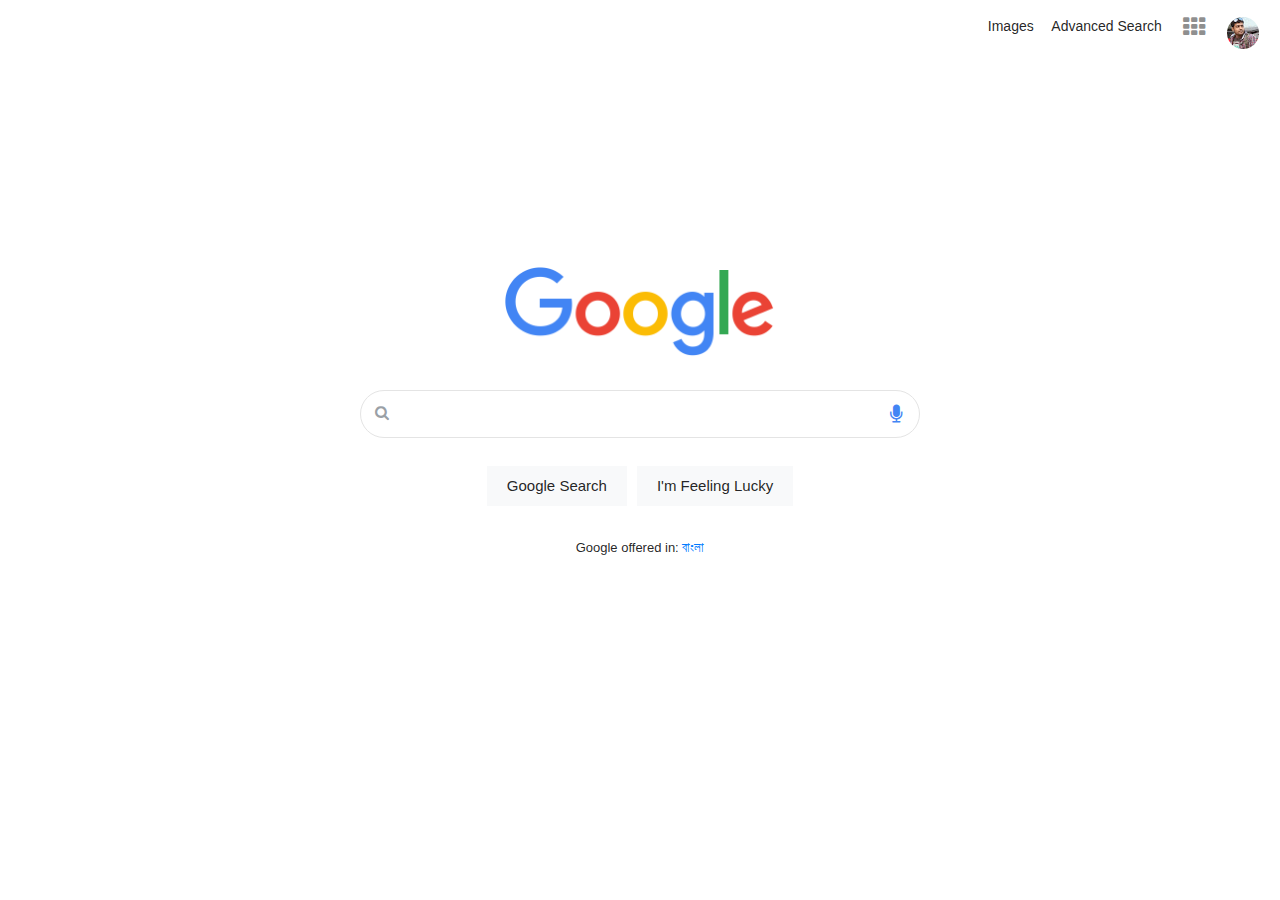
<file: index.html>
<!DOCTYPE html>
<html lang="en">
  <head>
    <title>Search</title>
    
    <link
      href="https://maxcdn.bootstrapcdn.com/font-awesome/4.7.0/css/font-awesome.min.css"
      rel="stylesheet"
    />
    <link rel="stylesheet" href="https://maxcdn.bootstrapcdn.com/bootstrap/4.0.0/css/bootstrap.min.css" integrity="sha384-Gn5384xqQ1aoWXA+058RXPxPg6fy4IWvTNh0E263XmFcJlSAwiGgFAW/dAiS6JXm" crossorigin="anonymous">
    <link rel="stylesheet" href="styles.css" />
  </head>
  <body >
    <div class="container-flui">
      <header class="navmenu d-flex flex-row-reverse">

        <ul class="header-menu d-flex">
          
          <li><a class="link" href="images-search.html">Images</a></li>
          <li><a class="link" href="advanced-search.html">Advanced Search</a></li>
          <li>
            <a href="#" class="link"><i class="fa fa-th"></i></a>
          </li>
          <li><img class="pp-img" src="pp.png" alt="pp"></li>
        </ul>
      </header>
      <div class="main">
        <div class="logo">
          <img src="googlelogo.png" alt="google logo" />
        </div>
        <form action="https://google.com/search">
          <input class="search-box" type="search" name="q" />
          <i class="fa fa-search icon-search"></i>
          <i class="fa fa-microphone icon-micro"></i>
          <div class="buttons">
            <button type="submit" class="btn-search">Google Search</button>
            <button type="submit" name="btnI" value="1" class="btn-search">
              I'm Feeling Lucky
            </button>
          </div>
        </form>
        <div class="lang-offer">Google offered in: <a href="#">বাংলা</a></div>
      </div>
    </div>

  </body>
</html>
</file>
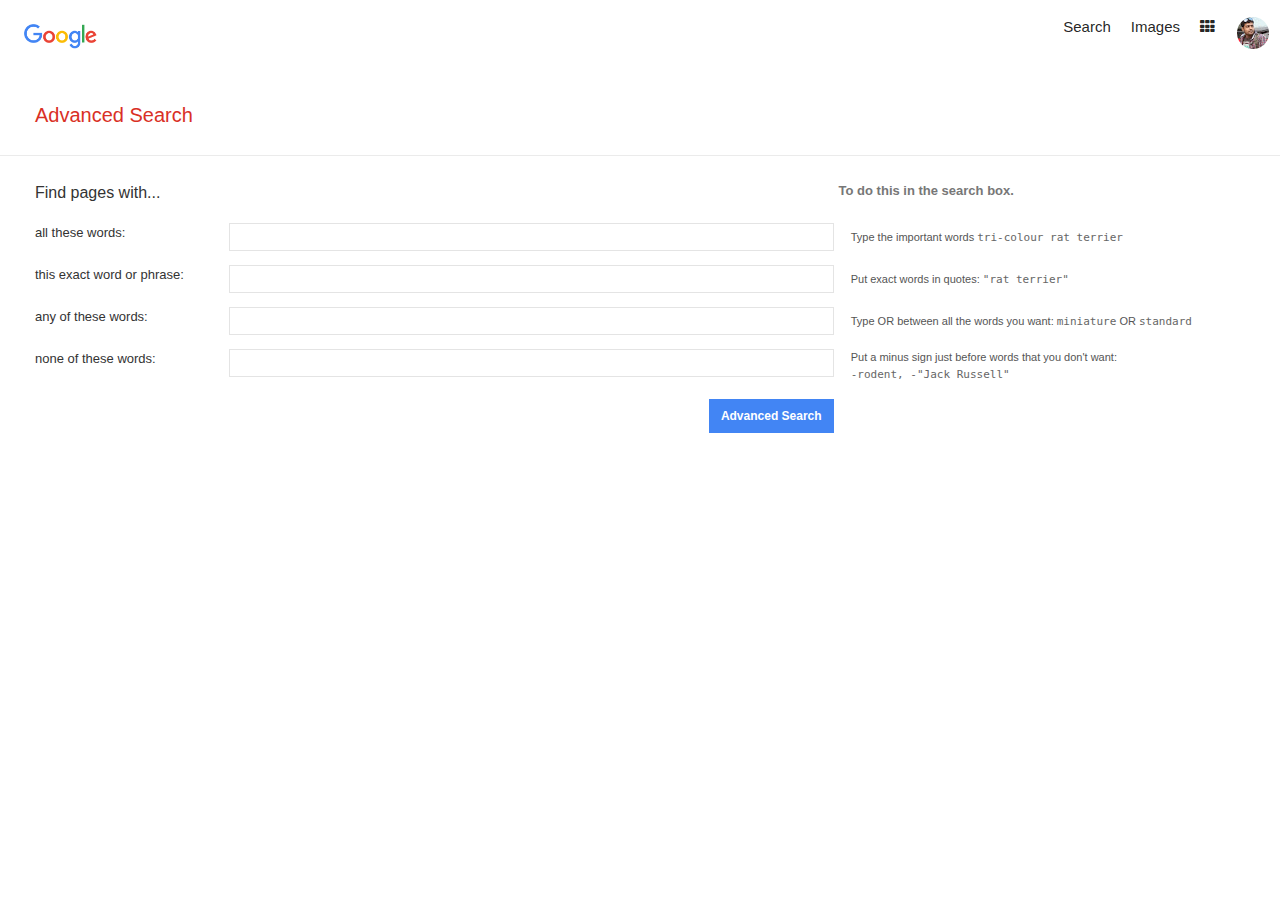
<file: advanced-search.html>
<!DOCTYPE html>
<html>
  <head>
    <meta charset="utf-8">
    <meta http-equiv="X-UA-Compatible" content="IE=edge">
    <title>Google Advanced Search</title>
    <meta name="description" content="">
    <meta name="viewport" content="width=device-width, initial-scale=1">
    <link rel="stylesheet" href="https://maxcdn.bootstrapcdn.com/bootstrap/4.0.0/css/bootstrap.min.css" integrity="sha384-Gn5384xqQ1aoWXA+058RXPxPg6fy4IWvTNh0E263XmFcJlSAwiGgFAW/dAiS6JXm" crossorigin="anonymous">
    <link rel="stylesheet" href="styles.css" />
    <link href="https://maxcdn.bootstrapcdn.com/font-awesome/4.7.0/css/font-awesome.min.css" rel="stylesheet" />    
  </head>
  <body>
    <div class="container-flui">
      <div class="advanced-header">
        <div class="logo"><img src="googlelogo.png" alt=""></div>
        <div class="other-nav">
          <ul>
            <li><a class="other-page" href="index.html">Search</a></li>
            <li><a class="other-page" href="images-search.html">Images</a></li>
            <li>
              <a href="#" class="other-page"><i class="fa fa-th"></i></a>
            </li>
            <li><img class="pp-img" src="pp.png" alt="pp"></li>
          </ul>
        </div>
      </div>

      <div class="text">Advanced Search</div>
      <form action="https://www.google.com.bd/search">
        <div class="hr"></div>
        <div class="advance-content">
          <div class="ch">
            <div class="ch1">
              <span>Find pages with...</span>
            </div>
            <div class="ch2">
            &nbsp;
            </div>
            <div class="ch3">
              To do this in the search box.
            </div>
          </div>
          <div class="fiw">
              <div class="ch1">
                <label for="">all these words:</label>
              </div>
              <div class="ch2">
                <input name="as_q" type="text">
              </div>
              <div class="ch3">
                <div class="ch3__text">
                  Type the important words <span>tri-colour rat terrier</span>
                </div>
                
              </div>          
          </div>  
          <div class="fiw">
              <div class="ch1">
                <label for="">this exact word or phrase:</label>
              </div>
              <div class="ch2">
                <input type="text" name="as_epq">
              </div>
              <div class="ch3">
                <div class="ch3__text">
                  Put exact words in quotes: <span>"rat terrier"</span>
                </div>
              </div>          
          </div>  

          <div class="fiw">
              <div class="ch1">
                <label for="">any of these words:</label>
              </div>
              <div class="ch2">
                <input type="text" name="as_oq">
              </div>
              <div class="ch3">
                <div class="ch3__text">
                  Type OR between all the words you want: <span>miniature</span> OR <span>standard</span>
                </div>
              </div>          
          </div>     

          <div class="fiw">
              <div class="ch1">
                <label for="">none of these words:</label>
              </div>
              <div class="ch2">
                <input type="text" name="as_eq">
              </div>
              <div class="ch3">
                <div class="ch3__text">
                  Put a minus sign just before words that you don't want: <span>-rodent, -"Jack Russell"</span>
                </div>
              </div>          
          </div>  
          <div class="fiw">
              <div class="ch1">
                &nbsp;
              </div>
              <div class="ch2">
                <button>Advanced Search</button>
              </div>
              <div class="ch3">
                &nbsp;
                
              </div>          
          </div>          
        </div>

      </form>
           
    </div>
   
  </body>
</html>
</file>
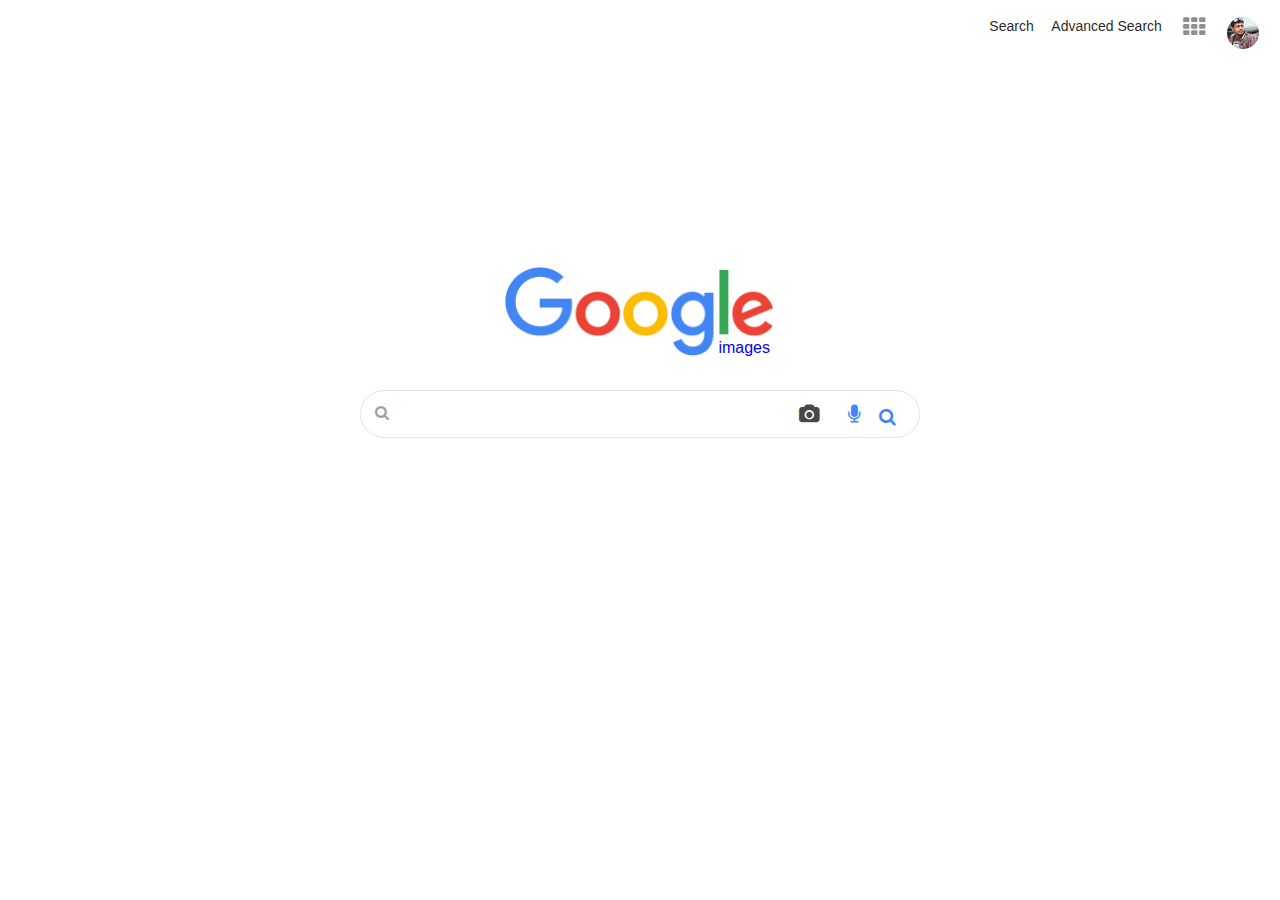
<file: images-search.html>
<!DOCTYPE html>
<html lang="en">
  <head>
    <title>Search</title>
    
    <link
      href="https://maxcdn.bootstrapcdn.com/font-awesome/4.7.0/css/font-awesome.min.css"
      rel="stylesheet"
    />
    <link rel="stylesheet" href="https://maxcdn.bootstrapcdn.com/bootstrap/4.0.0/css/bootstrap.min.css" integrity="sha384-Gn5384xqQ1aoWXA+058RXPxPg6fy4IWvTNh0E263XmFcJlSAwiGgFAW/dAiS6JXm" crossorigin="anonymous">
    <link rel="stylesheet" href="styles.css" />
  </head>
  <body >
    <div class="container-flui">
      <header class="navmenu d-flex flex-row-reverse">

        <ul class="header-menu d-flex">
          
          <li><a class="link" href="index.html">Search</a></li>
          <li><a class="link" href="advanced-search.html">Advanced Search</a></li>
          <li>
            <a href="#" class="link"><i class="fa fa-th"></i></a>
          </li>
          <li><img class="pp-img" src="pp.png" alt="pp"></li>
        </ul>
      </header>
      <div class="main">
        <div class="logo">
          <img src="googlelogo.png" alt="google logo" />
          <span>images</span>
        </div>
        <form action="https://www.google.com/images?q">
          <input class="search-box" type="search" name="q" />
          <i class="fa fa-search icon-search"></i>
          <i class="fa fa-camera icon-camera"></i>
          <i class="fa fa-microphone image-search__micro"></i>
          <button type="submit" class="image-search__button">
            <i class="fa fa-search" id="search"></i>
          </button>
        </form>
        
      </div>
    </div>

  </body>
</html>
</file>
<file: styles.css>
body {
  margin: 0;
  padding: 0;
  -webkit-box-sizing: border-box;
          box-sizing: border-box;
  font-family: Arial, sans-serif;
  color: rgba(0, 0, 0, 0.87);
  padding-right: 0px !important;
  padding-left: 0px !important;
}

ul {
  list-style: none;
}

.navmenu ul {
  font-size: 14px;
}

.navmenu ul li {
  margin-top: 1rem;
  margin-right: 1.1rem;
}

.navmenu ul li a {
  text-decoration: none;
  color: rgba(0, 0, 0, 0.87);
}

.navmenu ul li a .fa-th {
  font-size: 1.4rem;
  padding: 0 0.2rem;
  color: rgba(0, 0, 0, 0.44);
}

.navmenu .link {
  color: rgba(0, 0, 0, 0.87);
}

.navmenu .link:hover {
  text-decoration: underline;
}

.main {
  width: 100%;
  display: -webkit-box;
  display: -ms-flexbox;
  display: flex;
  -webkit-box-orient: vertical;
  -webkit-box-direction: normal;
      -ms-flex-direction: column;
          flex-direction: column;
  -webkit-box-align: center;
      -ms-flex-align: center;
          align-items: center;
  margin-top: 200px;
}

.main .image-search__button {
  position: absolute;
  right: 18px;
  top: 15px;
  cursor: pointer;
  background: none;
  border: none;
}

.main .image-search__button:focus {
  outline: none;
}

.main .image-search__button #search {
  position: relative;
  color: #4285f4;
  top: 0;
  font-size: 18px;
}

.main .logo {
  position: relative;
}

.main .logo img {
  width: 270px;
  height: auto;
  max-width: 60vh;
  margin-bottom: 2rem;
}

.main .logo span {
  position: absolute;
  color: blue;
  bottom: 30px;
  right: 5px;
}

.main form {
  position: relative;
}

.main .search-box {
  width: 560px;
  border: 1px solid #e4e4e4;
  border-radius: 24px;
  padding: 11px 40px;
  display: -webkit-box;
  display: -ms-flexbox;
  display: flex;
  font-size: 16px;
}

.main .search-box:hover, .main .search-box:focus {
  -webkit-box-shadow: 0 1px 6px 0 rgba(32, 33, 36, 0.28);
          box-shadow: 0 1px 6px 0 rgba(32, 33, 36, 0.28);
  border-color: rgba(223, 225, 229, 0);
}

.main .search-box:focus {
  outline: none;
}

.main .image-search {
  width: 500px;
}

.main .buttons {
  display: -webkit-box;
  display: -ms-flexbox;
  display: flex;
  -webkit-box-pack: center;
      -ms-flex-pack: center;
          justify-content: center;
}

.main .buttons .btn-search {
  padding: 0.5rem 1.2rem;
  color: rgba(0, 0, 0, 0.87);
  border: 1px solid transparent;
  background: #f8f9fa;
  margin: 1.7rem 0.3rem 2rem 0.3rem;
  font-size: 15px;
  cursor: pointer;
}

.main .buttons .btn-search:hover, .main .buttons .btn-search:focus {
  -webkit-box-shadow: 0 1px 1px rgba(0, 0, 0, 0.1);
          box-shadow: 0 1px 1px rgba(0, 0, 0, 0.1);
  background-image: -webkit-linear-gradient(top, #f8f8f8, #f1f1f1);
  background-color: #f8f8f8;
  border: 1px solid #c6c6c6;
  outline: none;
  text-decoration: none;
}

.main .fa {
  font-size: 1.2rem;
  position: absolute;
  color: rgba(0, 0, 0, 0.72);
  top: 15px;
}

.main .fa-microphone {
  color: #4285f4;
}

.main .fa-camera {
  right: 100px;
}

.main .icon-micro {
  right: 18px;
}

.main .icon-search {
  left: 15px;
  font-size: 15px;
  color: #9aa0a6;
}

.main .image-search__icon {
  left: 15px;
  color: rgba(0, 0, 0, 0.44);
  font-size: 16px;
  top: 17px;
}

.main .image-search__micro {
  right: 60px;
}

.main .icon-camera {
  right: 100px;
}

.main .image-search__button {
  position: absolute;
  right: 18px;
  top: 15px;
  cursor: pointer;
  background: none;
  border: none;
  color: #3c4043;
}

.main .image-search__button:focus {
  outline: none;
}

.main .image-search__button #search {
  position: relative;
  color: #4285f4;
  top: 0;
  font-size: 18px;
}

.main .lang-offer {
  font-size: 13px;
}

.container-flui {
  min-height: 100vh;
}

.row {
  margin-right: 0;
}

.footer {
  margin-top: 100px;
  clear: both;
  padding-top: 20px;
  background: #F2F2F2;
  color: #0000008a;
  position: relative;
  bottom: 0;
  width: 100%;
  font-size: .9rem;
}

.footer .list-inline-item:not(:last-child) {
  margin-right: 1rem;
}

.footer .country {
  padding: 10px 20px 0px 20px;
}

.dropdown {
  position: relative;
  display: inline-block;
}

.dropdown .dropbtn {
  background: none;
  color: #0000008a;
  border: none;
  cursor: pointer;
  font-size: 15px;
}

.dropdown .dropbtn:focus {
  outline: none;
}

.dropdown .dropdown-content {
  display: none;
  position: absolute;
  top: -280px;
  left: -140px;
  background-color: #f9f9f9;
  border: 1px solid rgba(0, 0, 0, 0.44);
  padding: 1rem;
  -webkit-box-shadow: 0px 8px 16px 0px rgba(0, 0, 0, 0.2);
          box-shadow: 0px 8px 16px 0px rgba(0, 0, 0, 0.2);
  z-index: 1;
}

.dropdown .dropdown-content a {
  padding: 12px 16px;
  text-decoration: none;
  display: block;
}

.dropdown .dropdown-content a:hover {
  text-decoration: underline;
}

.dropdown:hover .dropdown-content {
  display: block;
}

.advanced-header {
  padding: 8px;
  display: -webkit-box;
  display: -ms-flexbox;
  display: flex;
  -webkit-box-pack: justify;
      -ms-flex-pack: justify;
          justify-content: space-between;
  width: 100%;
}

.advanced-header .logo img {
  width: 105px;
  padding: 1rem;
}

.advanced-header ul {
  font-size: 15px;
  display: -webkit-box;
  display: -ms-flexbox;
  display: flex;
}

.advanced-header ul li {
  margin-top: 0.5rem;
  padding-left: 20px;
}

.advanced-header .other-page {
  color: rgba(0, 0, 0, 0.87);
  padding-top: 50px;
}

.advanced-header .other-page:hover {
  text-decoration: underline;
}

.text {
  color: #d93025;
  font-size: 20px;
  margin: 25px 35px;
}

.hr {
  border-bottom: 1px solid #ebebeb;
}

.hr2 {
  border-bottom: 1px solid #ebebeb;
  margin: 60px 35px 0px 35px;
}

.advance-content {
  margin: 25px 35px;
}

.advance-content .ch .ch1 {
  float: left;
  display: inline-block;
  min-width: 167px;
  width: 16%;
  font-size: 16px;
  min-height: 42px;
  font-weight: 500;
  color: #333;
  vertical-align: middle;
}

.advance-content .ch .ch2 {
  float: left;
  display: inline-block;
  min-width: 167px;
  min-height: 41px;
  vertical-align: middle;
  width: 50%;
}

.advance-content .ch .ch3 {
  float: left;
  display: inline-block;
  width: 33%;
  font-size: 13px;
  font-weight: 700;
  color: #777;
  padding-left: 5px;
  vertical-align: middle;
}

.advance-content .fiw {
  clear: both;
}

.advance-content .fiw .ch1 {
  float: left;
  display: inline-block;
  min-width: 167px;
  width: 16%;
  font-size: 13px;
  min-height: 42px;
  font-weight: 500;
  color: #333;
  vertical-align: middle;
}

.advance-content .fiw .ch2 {
  float: left;
  display: inline-block;
  min-width: 167px;
  min-height: 41px;
  vertical-align: middle;
  width: 50%;
}

.advance-content .fiw .ch2 input {
  width: 100%;
  text-align: left;
  border: 1px solid #e4e4e4;
}

.advance-content .fiw .ch2 select {
  width: 100%;
  text-align: left;
  height: 30px;
  background-color: #f5f5f5;
  background-image: -webkit-gradient(linear, left top, left bottom, from(#f5f5f5), to(#f1f1f1));
  background-image: linear-gradient(top, #f5f5f5, #f1f1f1);
  border: 1px solid #e4e4e4;
}

.advance-content .fiw .ch2 button {
  background: #4285f4;
  color: #fff;
  border: none;
  padding: 8px 12px;
  font-weight: 600;
  font-size: 12px;
  float: right;
  margin: 0.5rem 0 1.8rem 0;
  cursor: pointer;
}

.advance-content .fiw .ch2 .text2 {
  width: 48%;
}

.advance-content .fiw .ch2 .text3 {
  width: 48%;
}

.advance-content .fiw .ch3 {
  float: left;
  display: inline-block;
  width: 32%;
  min-width: 160px;
  margin: 0 0 8px 1%;
  color: #555;
  font-size: 11px;
  padding-left: 5px;
  vertical-align: middle;
  position: relative;
}

.advance-content .fiw .ch3 .ch3__text {
  height: 30px;
  display: table-cell;
  vertical-align: middle;
}

.advance-content .fiw .ch3 .ch3__text span {
  color: #666;
  font-family: monospace;
  font-size: 11px;
  white-space: pre;
}
/*# sourceMappingURL=styles.css.map */
</file>
